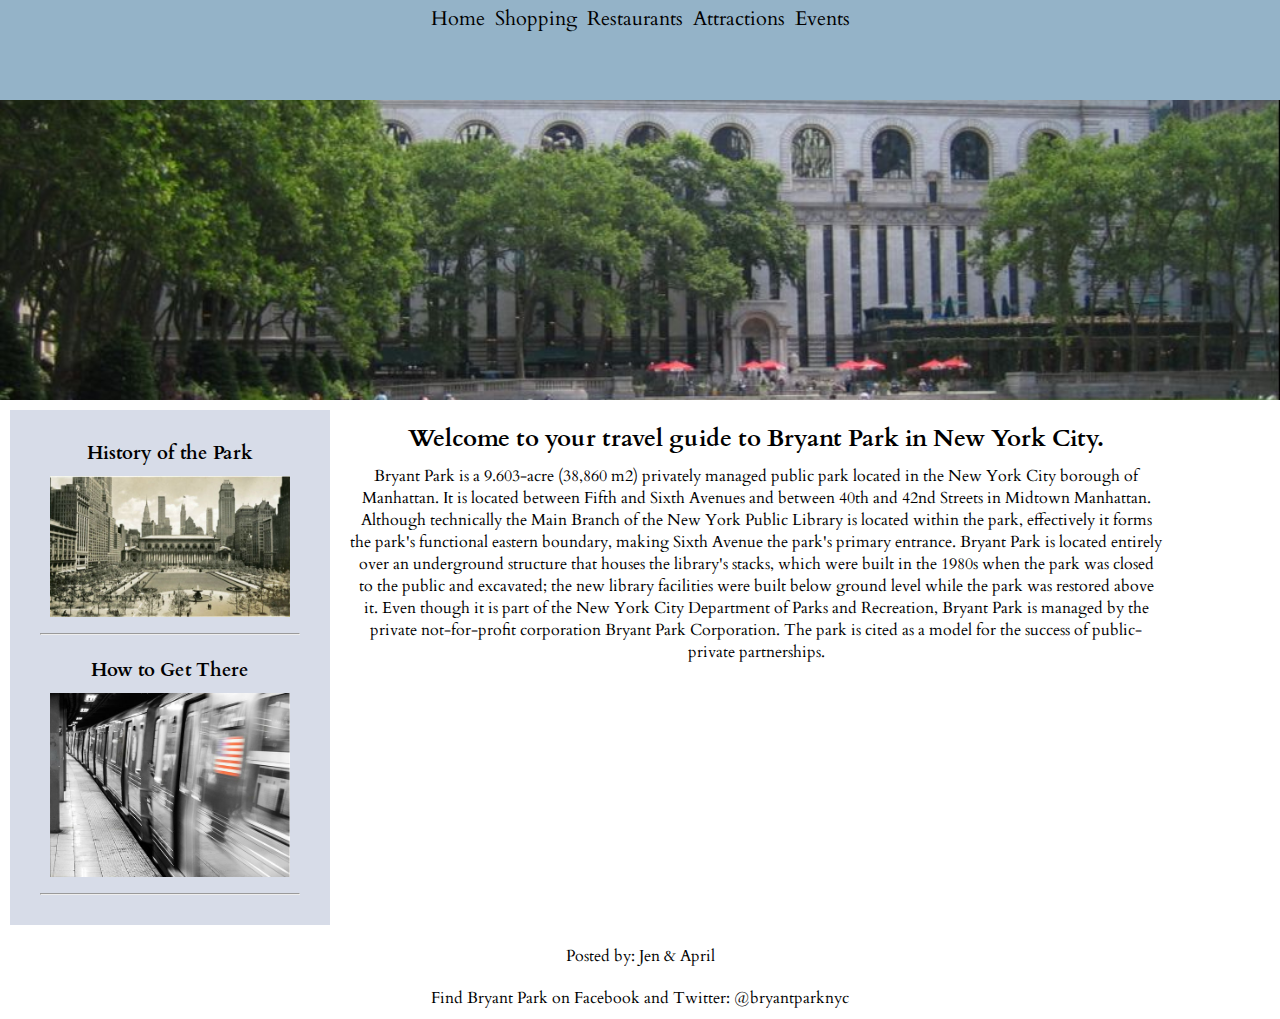
<file: index.html>
<!DOCTYPE html>
<html>
    <head>
        <title>Exploring Bryant Park</title>
        <link href="css/style.css" rel="stylesheet" type="text/css">
       
       
    </head>
    
    <body>
        <!--Main Nav Bar-->
            <nav class="main-nav">
                <ul>
                    <li><a href="index.html">Home</a></li>
                    <li><a href="shopping.html">Shopping</a></li>
                    <li><a href="restaurants.html">Restaurants</a></li>
                    <li><a href="attractions.html">Attractions</a></li>
                    <li><a href="events.html">Events</a></li>
                </ul>
            </nav>
            
            <div class="main-banner index-banner">
                <h1>Bryant Park</h1>
            </div>
            
            <div class="left-side">
                <div class="side-item">
                    <h3>History of the Park</h3>
                    <a href="http://www.bryantpark.org/about-us/history.html" target= blank> <img src= images/history.jpg></a>
                    <hr>
                    <br>
                    <h3>How to Get There</h3>
                    <a href="https://www.google.com/maps/place/Times+Sq-42+St+Station/@40.754288,-73.986757,17z/data=!4m5!3m4!1s0x0:0xcc6daf18b4b8ec80!8m2!3d40.7543365!4d-73.9870955?hl=en-US" target= blank><img src="images/subway.jpg"> </a>
                    <hr>
                </div>
    
            </div>
               
            <div class="main-content">
                <br>
                 <h2>Welcome to your travel guide to Bryant Park in New York City.</h2>
            
            <p> Bryant Park is a 9.603-acre (38,860 m2) privately managed public park located in the New York City borough of Manhattan. It is located between Fifth and Sixth Avenues and between 40th and 42nd Streets in Midtown Manhattan. Although technically the Main Branch of the New York Public Library is located within the park, effectively it forms the park's functional eastern boundary, making Sixth Avenue the park's primary entrance. Bryant Park is located entirely over an underground structure that houses the library's stacks, which were built in the 1980s when the park was closed to the public and excavated; the new library facilities were built below ground level while the park was restored above it.

Even though it is part of the New York City Department of Parks and Recreation, Bryant Park is managed by the private not-for-profit corporation Bryant Park Corporation. The park is cited as a model for the success of public-private partnerships.
            
            </p>
            
            </div>
                

        <footer>
            <!--Footer on every page-->
            <p>Posted by: Jen & April</p>
            <p>Find Bryant Park on Facebook and Twitter: @bryantparknyc</p>
        </footer>
        
        
    </body>
    
    
    
    
    
    
    
    
    
</html>
</file>
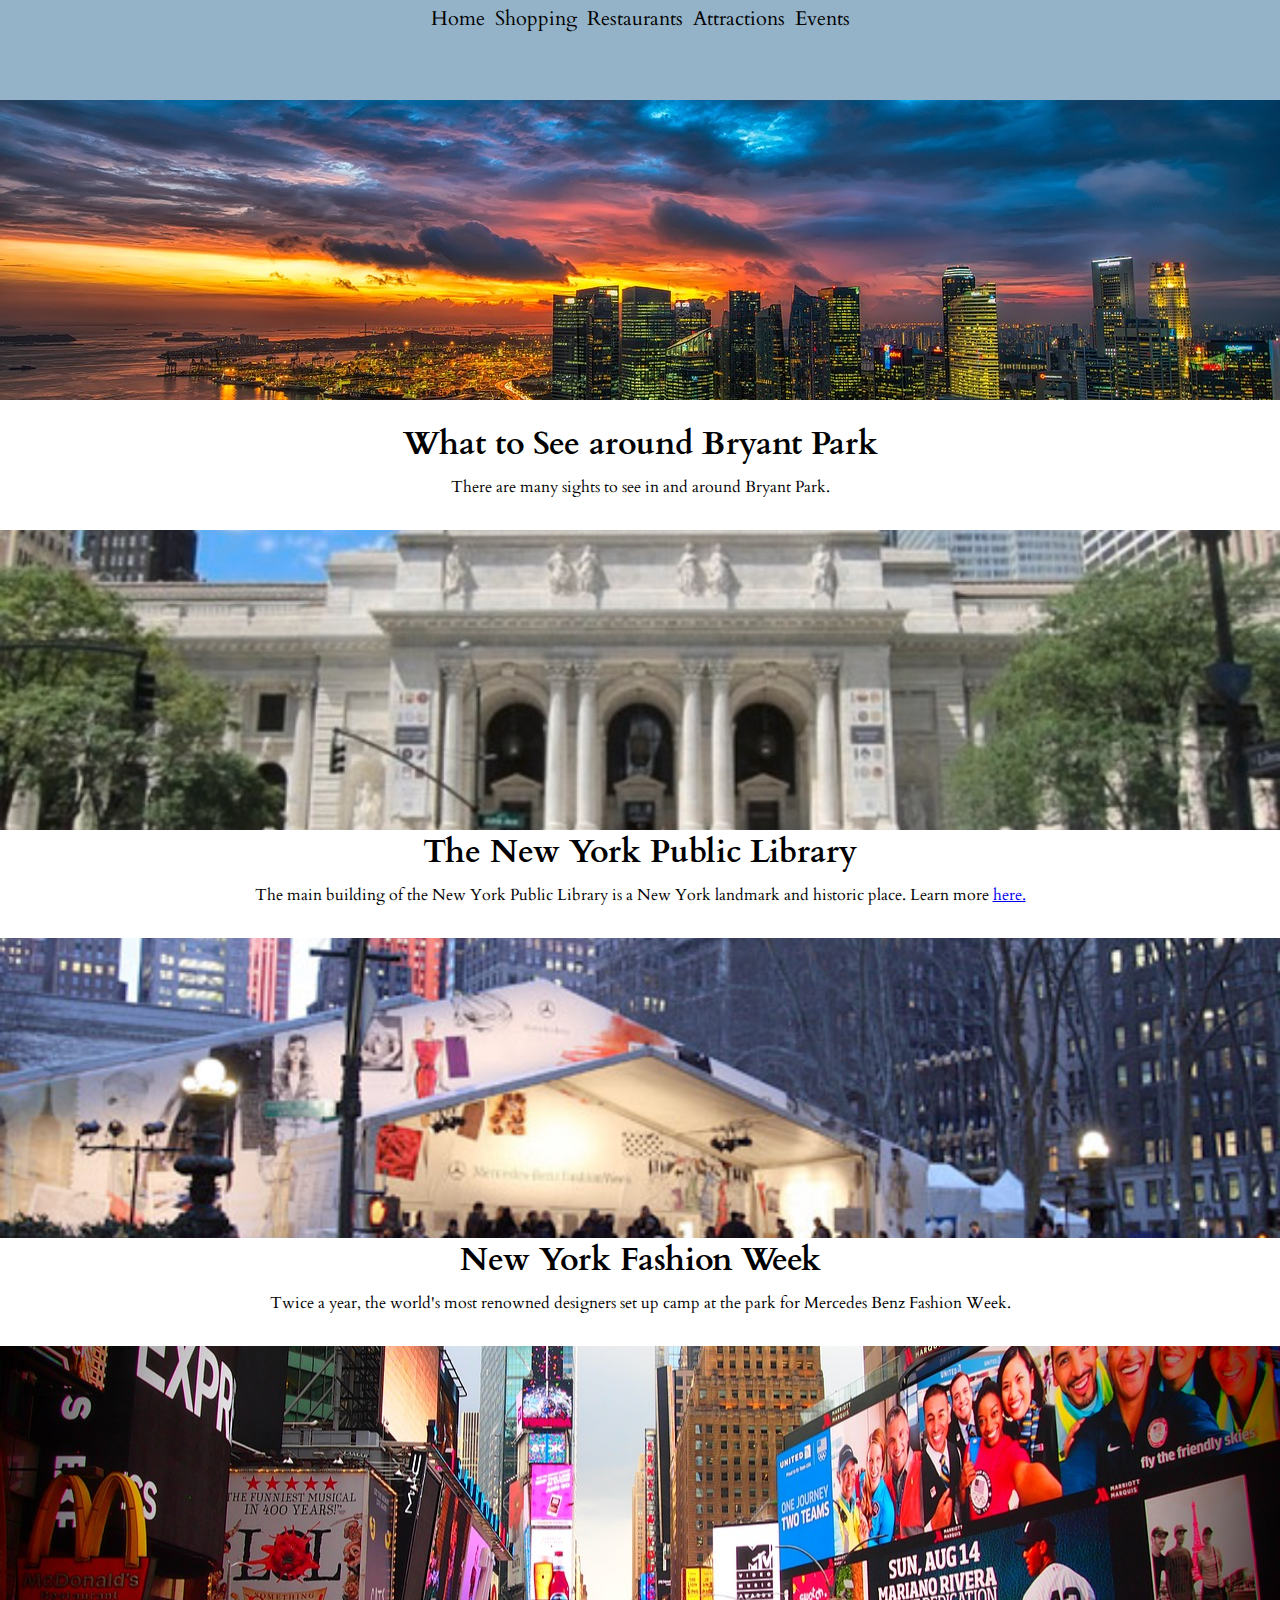
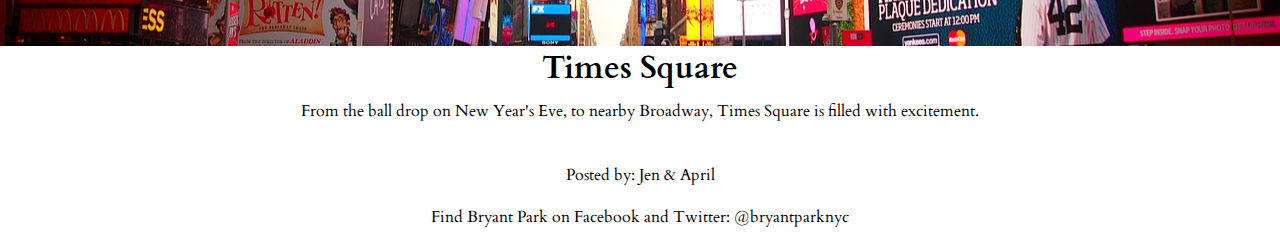
<file: attractions.html>
<!DOCTYPE html>
<html>
    <head>
        <title>Exploring Bryant Park</title>
        <link href="css/style.css" rel="stylesheet" type="text/css">
        
       
    </head>
    
    <body>
           <nav class="main-nav">
            <ul>
                    <li><a href="index.html">Home</a></li>
                    <li><a href="shopping.html">Shopping</a></li>
                    <li><a href="restaurants.html">Restaurants</a></li>
                    <li><a href="attractions.html">Attractions</a></li>
                    <li><a href="events.html">Events</a></li>
            </ul>
        </nav>
            <!--Attractions Main Banner-->
            <div class="main-banner attractions-banner"></div>
        <br>
        <h1>What to See around Bryant Park</h1>
        <p> There are many sights to see in and around Bryant Park.</p>
        <br>
    <div class="main-banner publiclibrary">
        
    </div>
        
        <h1>The New York Public Library</h1>
        <p>The main building of the New York Public Library is a New York landmark and historic place. Learn more <a href="https://www.nypl.org/" target= "blank">here.</a></p>
    <br> 
    <div class="main-banner fashionweek"></div>
    
        <h1>New York Fashion Week</h1>
        <p>Twice a year, the world's most renowned designers set up camp at the park for Mercedes Benz Fashion Week.</p>
    <br>
    <div class="main-banner timessquare">
        
    </div>
        <h1>Times Square</h1>
        <p>From the ball drop on New Year's Eve, to nearby Broadway, Times Square is filled with excitement.</p>
        <br>

    </body>
 
    
    
</html>
        
        
    </body>
    
     <footer>
            <p>Posted by: Jen & April</p>
            <p>Find Bryant Park on Facebook and Twitter: @bryantparknyc</p>
        </footer>
    

    
</html>
</file>
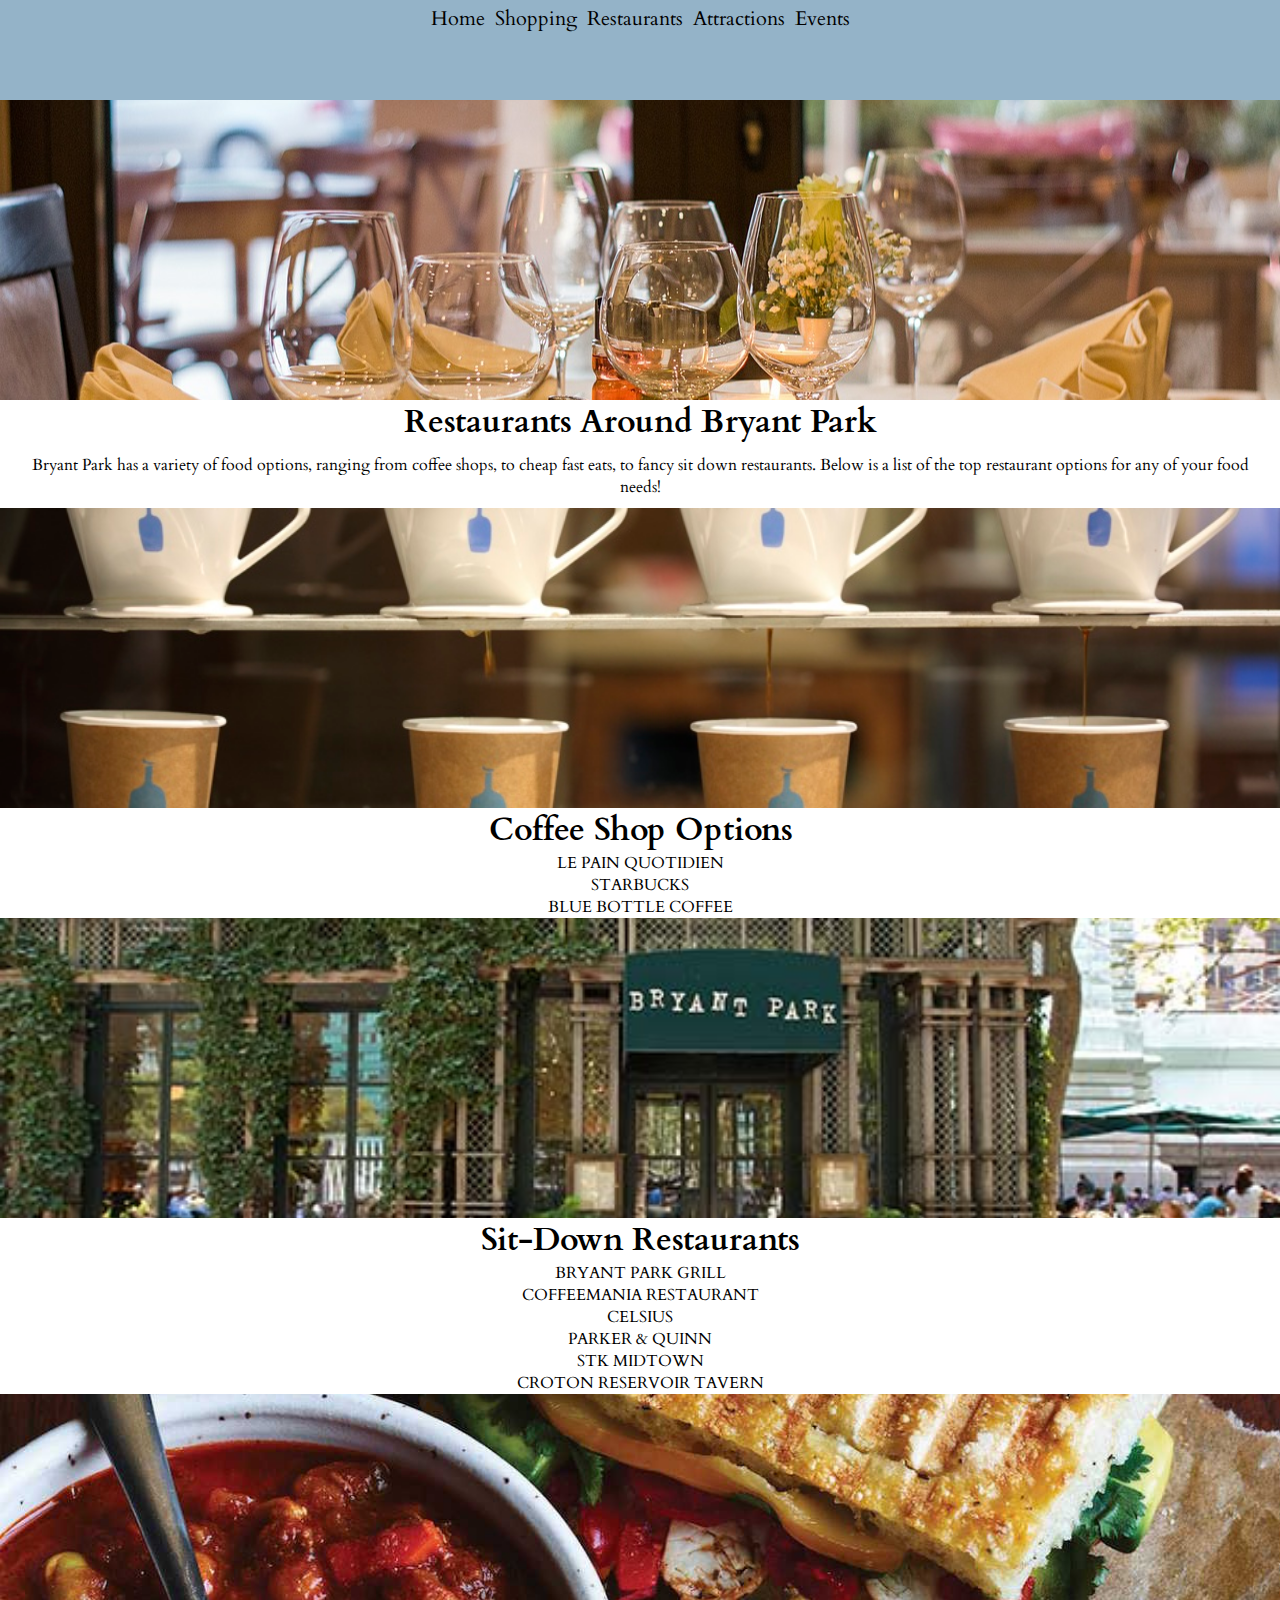
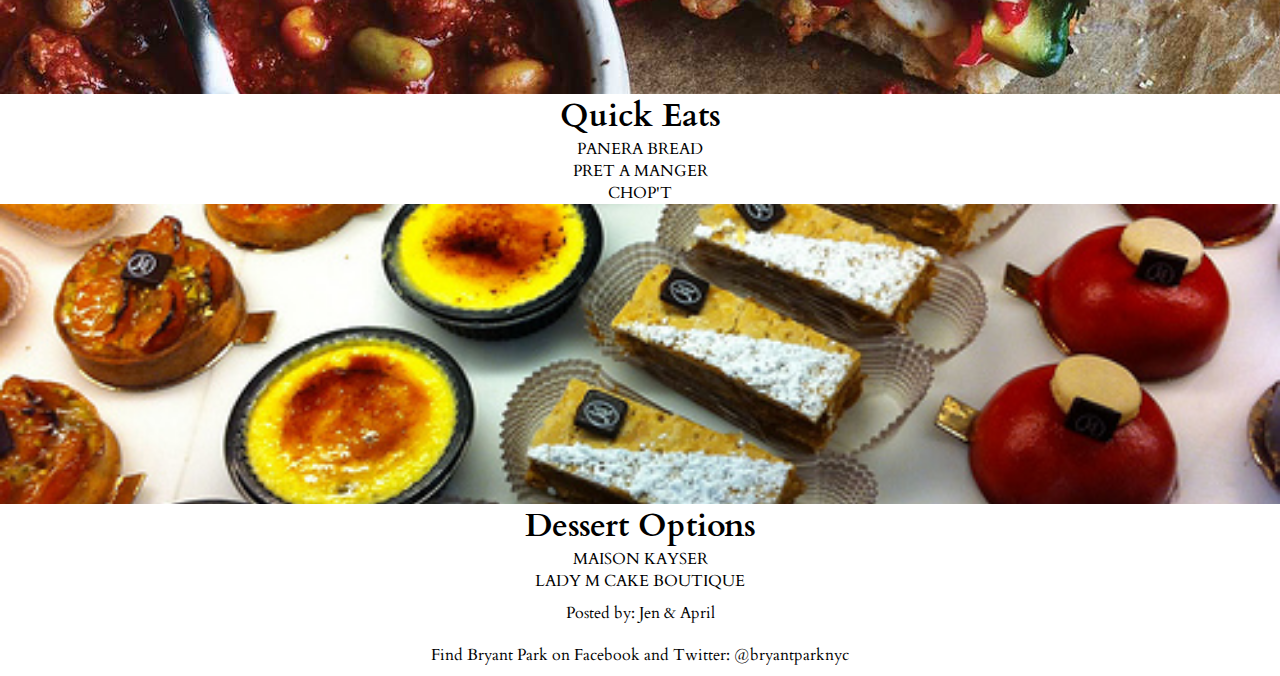
<file: restaurants.html>
<!DOCTYPE html>
<html>
    <head>
        <title>Exploring Bryant Park</title>
        <link href="css/style.css" rel="stylesheet" type="text/css">
        
       
    </head>
    
    <body>
           <nav class="main-nav">
            <ul>
                    <li><a href="index.html">Home</a></li>
                    <li><a href="shopping.html">Shopping</a></li>
                    <li><a href="restaurants.html">Restaurants</a></li>
                    <li><a href="attractions.html">Attractions</a></li>
                    <li><a href="events.html">Events</a></li>
            </ul>
        </nav>
        
       <div class="main-banner restaurant-banner">
           
       </div>
        
        <h1>Restaurants Around Bryant Park</h1>
        
    <p>
        Bryant Park has a variety of food options, ranging from coffee shops, to cheap fast eats, to fancy sit down restaurants. Below is a list of the top restaurant options for any of your food needs!
    </p>
    
    <div class="main-banner coffee">
        
    </div>
        
    <ul>
        <!--Unordered Lists of restaurants available by BP-->
        <h1>Coffee Shop Options</h1>
        <li>LE PAIN QUOTIDIEN</li>
        <li>STARBUCKS</li>
        <li>BLUE BOTTLE COFFEE</li>
        </ul>
        
        <div class="main-banner restaurant">
        
    </div>
    <ul>    
        <h1>Sit-Down Restaurants</h1>
        <li>BRYANT PARK GRILL</li>
        <li>COFFEEMANIA RESTAURANT</li>
        <li>CELSIUS</li>
        <li>PARKER & QUINN</li>
        <li>STK MIDTOWN</li>
        <li>CROTON RESERVOIR TAVERN</li>
        </ul>
    
    <div class="main-banner quick">
        
    </div>
    <ul>    
        <h1>Quick Eats</h1>
        <li>PANERA BREAD</li>
        <li>PRET A MANGER</li>
        <li>CHOP'T</li>
        </ul>
        
    <div class="main-banner dessert">
        
    </div>    
    <ul>    
        <h1>Dessert Options</h1>
        <li>MAISON KAYSER</li>
        <li>LADY M CAKE BOUTIQUE</li>
    </ul>
    
    
    </body>
    
     <footer>
            <p>Posted by: Jen & April</p>
            <p>Find Bryant Park on Facebook and Twitter: @bryantparknyc</p>
        </footer>
    

    
    
</html>
</file>
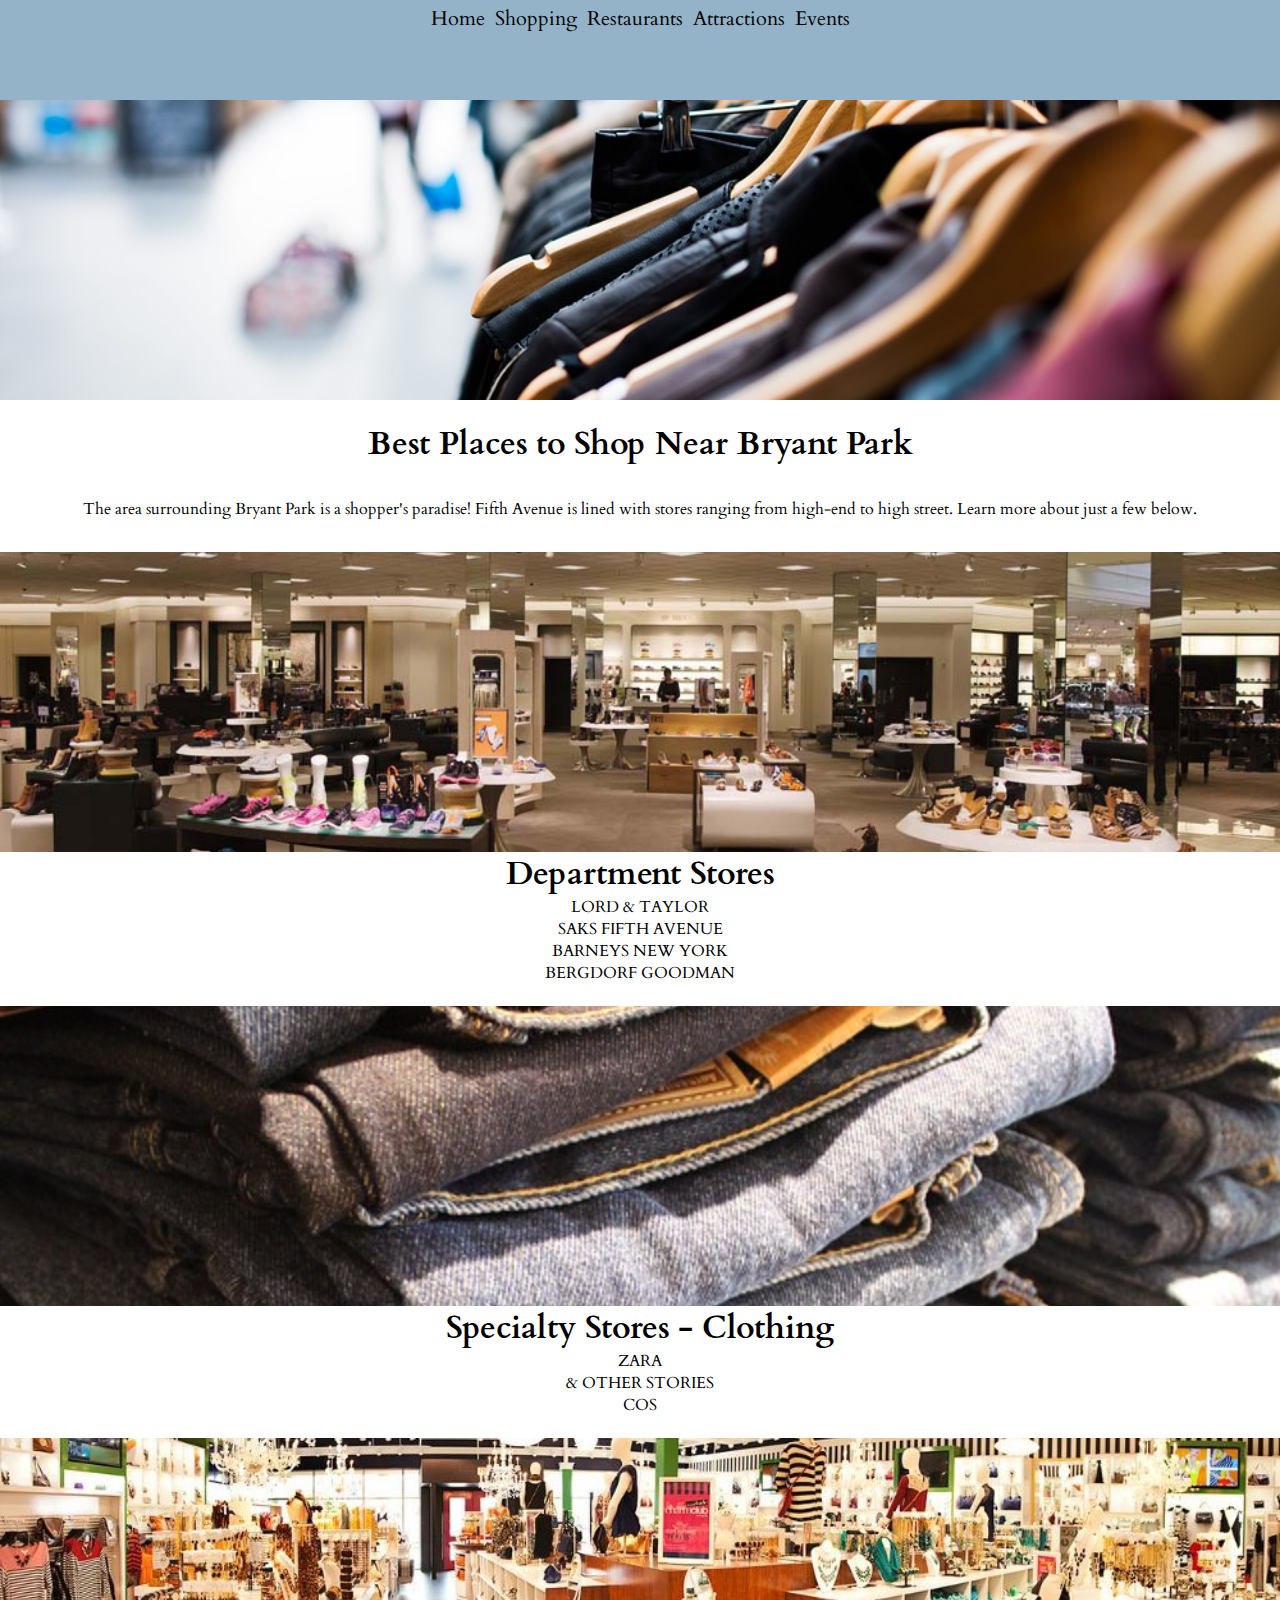
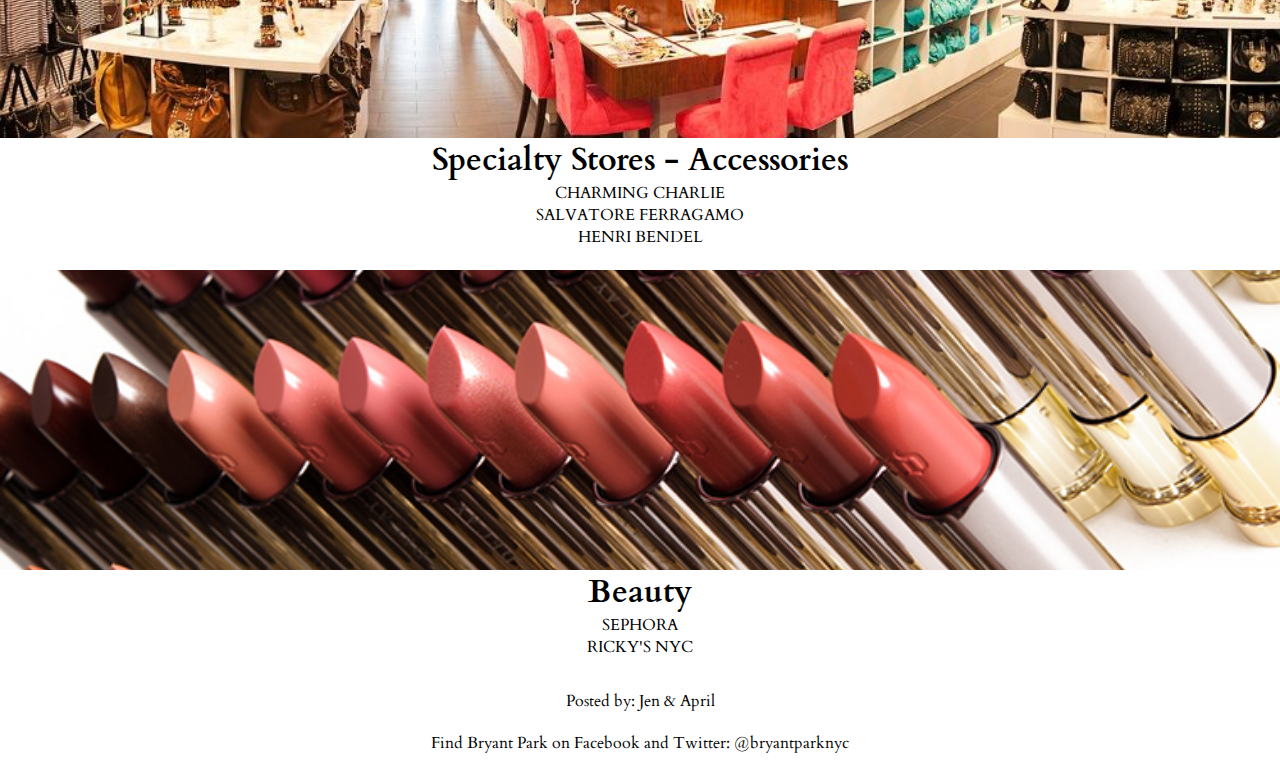
<file: shopping.html>
<!DOCTYPE html>
<html>
    <head>
        <title>Exploring Bryant Park</title>
        <link href="css/style.css" rel="stylesheet" type="text/css">
       
    </head>
    
    <body>
        
         <nav class="main-nav">
            <ul>
                <li><a href="index.html">Home</a></li>
                <li><a href="shopping.html">Shopping</a></li>
                <li><a href="restaurants.html">Restaurants</a></li>
                <li><a href="attractions.html">Attractions</a></li>
                <li><a href="events.html">Events</a></li>
            </ul>
        </nav>
        
        <div class="main-banner shopping-banner"></div>
        <br>
        <h1>Best Places to Shop Near Bryant Park</h1>
        <br>
        <p> The area surrounding Bryant Park is a shopper's paradise! Fifth Avenue is lined with stores ranging from high-end to high street. Learn more about just a few below.</p>
        <br>
    <div class="main-banner departmentstore-banner">
        
    </div>
        
    <ul>
        <h1>Department Stores</h1>
        <li>LORD & TAYLOR</li>
        <li>SAKS FIFTH AVENUE</li>
        <li>BARNEYS NEW YORK</li>
        <li>BERGDORF GOODMAN</li>
        </ul>
    <br> 
    <div class="main-banner specialitystore-banner"></div>
    
    <ul>    
        <h1>Specialty Stores - Clothing</h1>
        <li>ZARA</li>
        <li>& OTHER STORIES</li>
        <li>COS</li>
    </ul>
    <br>
    <div class="main-banner accessories-banner">
        
    </div>
    <ul>    
        <h1>Specialty Stores - Accessories</h1>
        <li>CHARMING CHARLIE</li>
        <li>SALVATORE FERRAGAMO</li>
        <li>HENRI BENDEL</li>
        </ul>
        <br>
        
    <div class="main-banner beauty-banner">
    </div>    
    <ul>    
        <h1>Beauty</h1>
        <li>SEPHORA</li>
        <li>RICKY'S NYC</li>
    </ul>
    <br>
    </body>
    
     <footer>
            <p>Posted by: Jen & April</p>
            <p>Find Bryant Park on Facebook and Twitter: @bryantparknyc</p>
        </footer>
    
    
    
    
    
    
</html>
</file>
<file: css/style.css>
@import url('https://fonts.googleapis.com/css?family=Cardo');
* {
    box-sizing: border-box;
    margin: 0;
    padding: 0;
    font-family: 'Cardo', serif;
}

.main-nav {
    width: 100%;
    height: 100px;
    text-align: center;
    background: #94B3C8;
}

.main-nav ul li {
    float: left; 
    padding: 5px;
    font-family: serif;
    font-size: 20px;
}

.main-nav ul {
    list-style-type: none;
    text-align: center;
    display: inline-block;

}

/* This begins the main navigation bar styling */

.main-nav ul li a {
    text-decoration: none;
    color: black;
}

.main-nav a:hover { 
    border: 3px solid black;
}

.main-banner {
    width: 100%;
    height: 300px;
    background-position: center;
    background-size: cover;
    position: relative;
    transition: filter .5s;
}

.main-banner h1 {
    position: absolute;
    top: 50%;
    left: 50%;
    transform: translate(-50%, -50%);
    opacity: 0;
    transition: opacity .5s;
}

.main-banner:hover {
    filter: brightness(130%);
}

.main-banner:hover h1 {
    opacity: 1;
}
.index-banner {
    background-image: url("../images/bryantparktrees.jpeg");
    
}

.shopping-banner {
    background-image: url("../images/shopping.jpg");
}

.restaurant-banner {
    background-image: url("../images/restaurant.jpg");
}

/* This is the left navigation menu on the home page */

.left-side {
    width: 25%;
    background-color: #d7dce8;
    text-align: center;
    padding: 10px;
    float: left;
    margin: 10px;
}

/* Below starts main content styling on the home page */

.main-content {
    width: 65%;
    float: left;
}

.coffee {
    background-image: url("../images/coffee.jpg");
    
}

.restaurant {
    background-image: url("../images/bryantparkgrill.jpg");
} 

.quick {
    background-image: url("../images/panear.jpg");
}

.dessert {
    background-image: url("../images/MK.jpg");
}

.movie {
    background-image: url("../images/movienight.jpg");
}

.juggling {
    background-image: url("../images/juggling.jpg");
}

.market {
    background-image: url("../images/market.jpg");
}

.pingpong {
    background-image: url("../images/pingpong.jpg");
}

.iceskate {
    background-image: url("../images/iceskate.jpg");
}

.side-item {
    width: 100%;
    padding: 20px;
    text-align: center;
}

.side-item img {
    width: 100%;
    padding: 10px;
}

h1 {
    text-align: center;
}

h2 {
    text-align: center;
}

ul li {
    text-align: center;
}

p {
    text-align: center;
    padding: 10px;
}

/* Footer positioning */

footer {
    clear: both;
}

.departmentstore-banner {
    background-image: url("../images/departmentstore.jpg");
}

.specialitystore-banner {
    background-image: url("../images/jeans.jpg");
}

.accessories-banner {
    background-image: url("../images/cc.jpg");
}

.beauty-banner {
    background-image: url("../images/beauty.jpg");
}

.timessquare {
    background-image: url("../images/timessquare.jpg");
}

.fashionweek {
    background-image: url("../images/fashionweek.jpg");
}

.publiclibrary {
    background-image: url("../images/nypl.jpg");
}

.attractions-banner {
    background-image: url("../images/sightseeing.jpg");
}

/* We're almost done! yay! */
</file>
